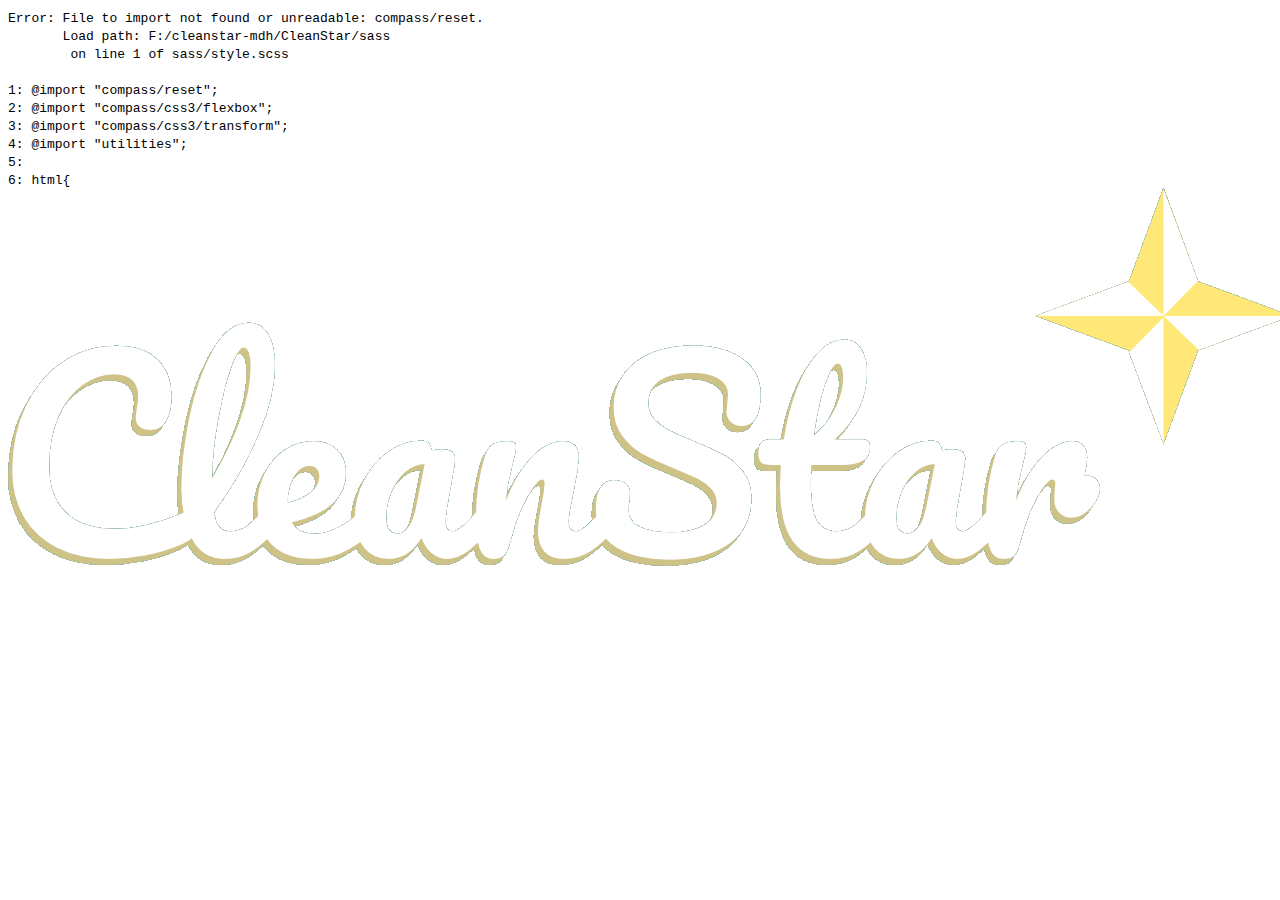
<file: index.html>
<!DOCTYPE html>
<html lang="en">
<head>
  <meta http-equiv="X-UA-Compatible" content="IE=edge,chrome=1"/>
  <meta charset="utf-8"/>
  <title translate="no">CleanStar</title>
  <meta name="viewport" content="width=device-width, initial-scale=1, viewport-fit=cover"/>
  <meta name="description" content="Coming Soon: High quality cleaning in Nashville, Tennessee"/>
  <meta name="author" content="Michael Hulet"/>
  <link rel="author" href="mailto:michael@hulet.tech"/>
  <meta http-equiv="default-style" content="global"/>
  <link rel="stylesheet" href="css/style.css" type="text/css" title="global"/>
</head>
<body>
  <img src="img/logo.png" alt="CleanStar"/>
</body>
</html>
</file>
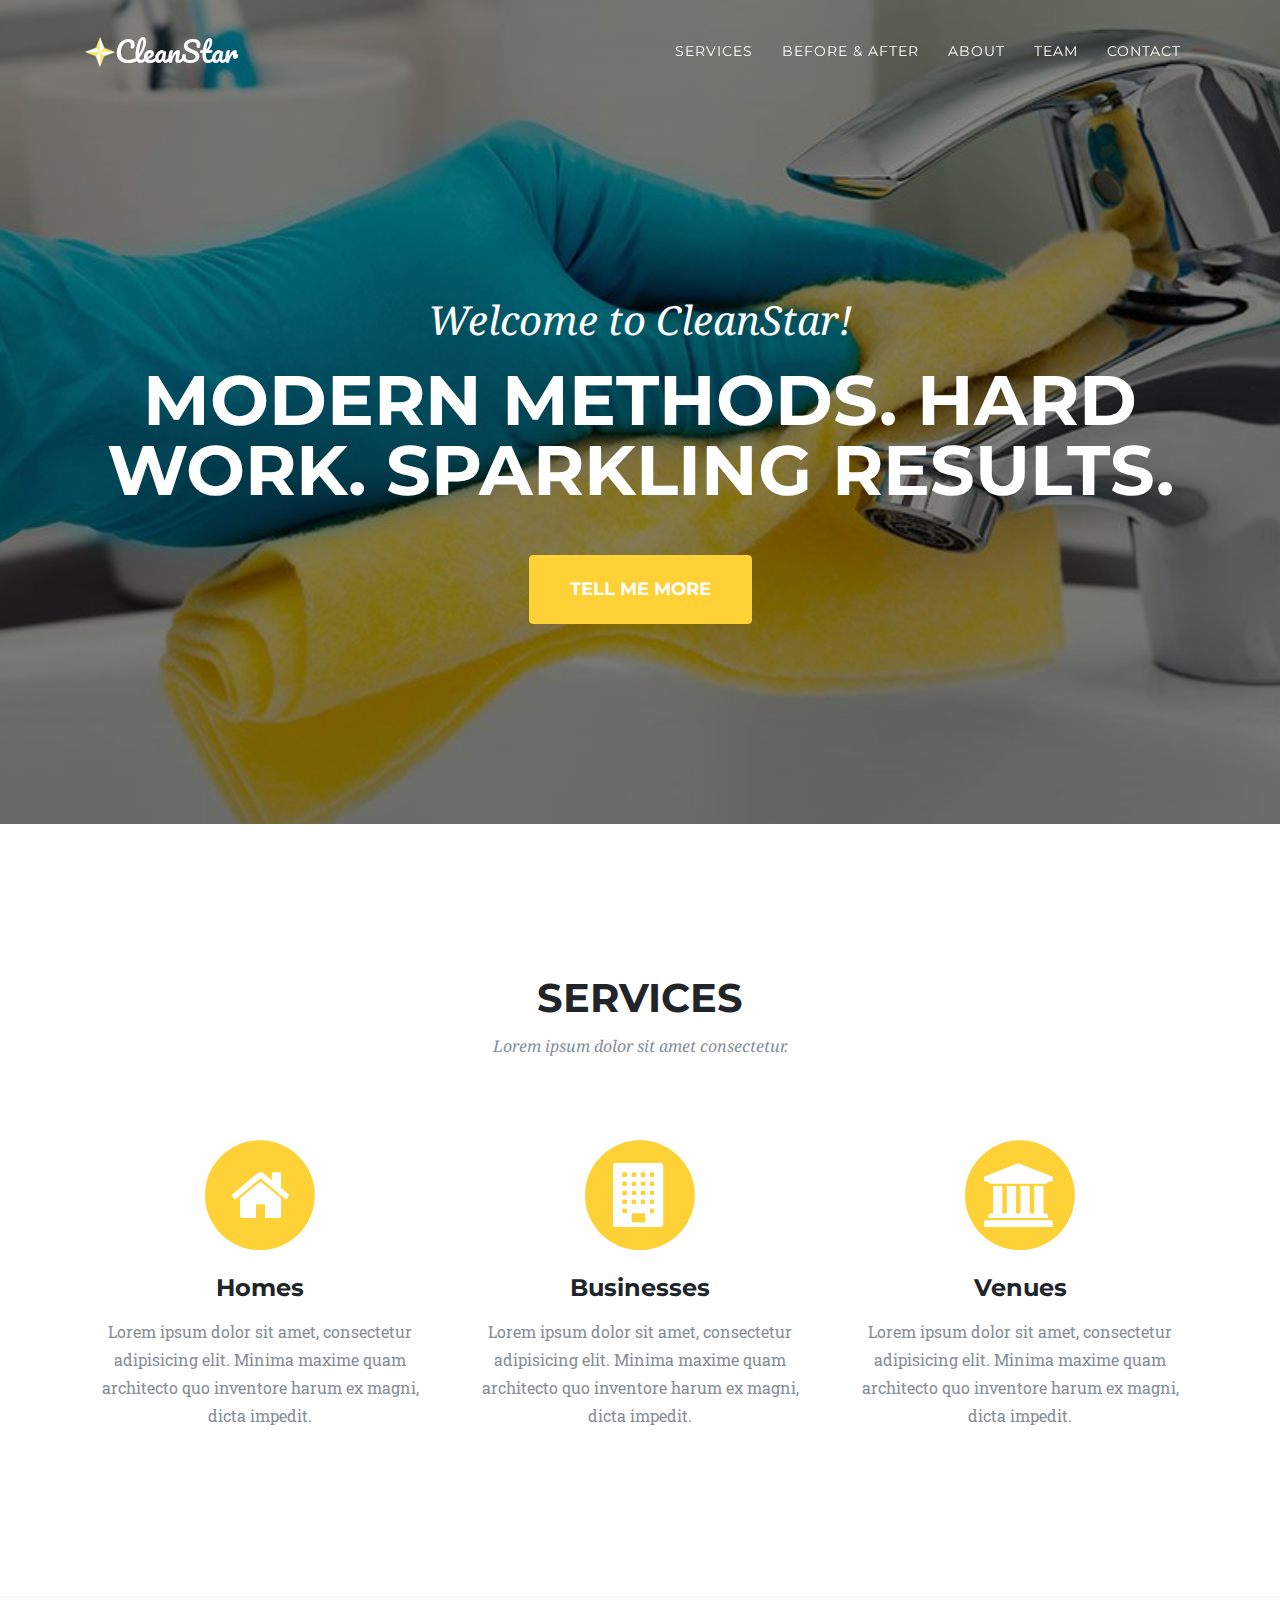
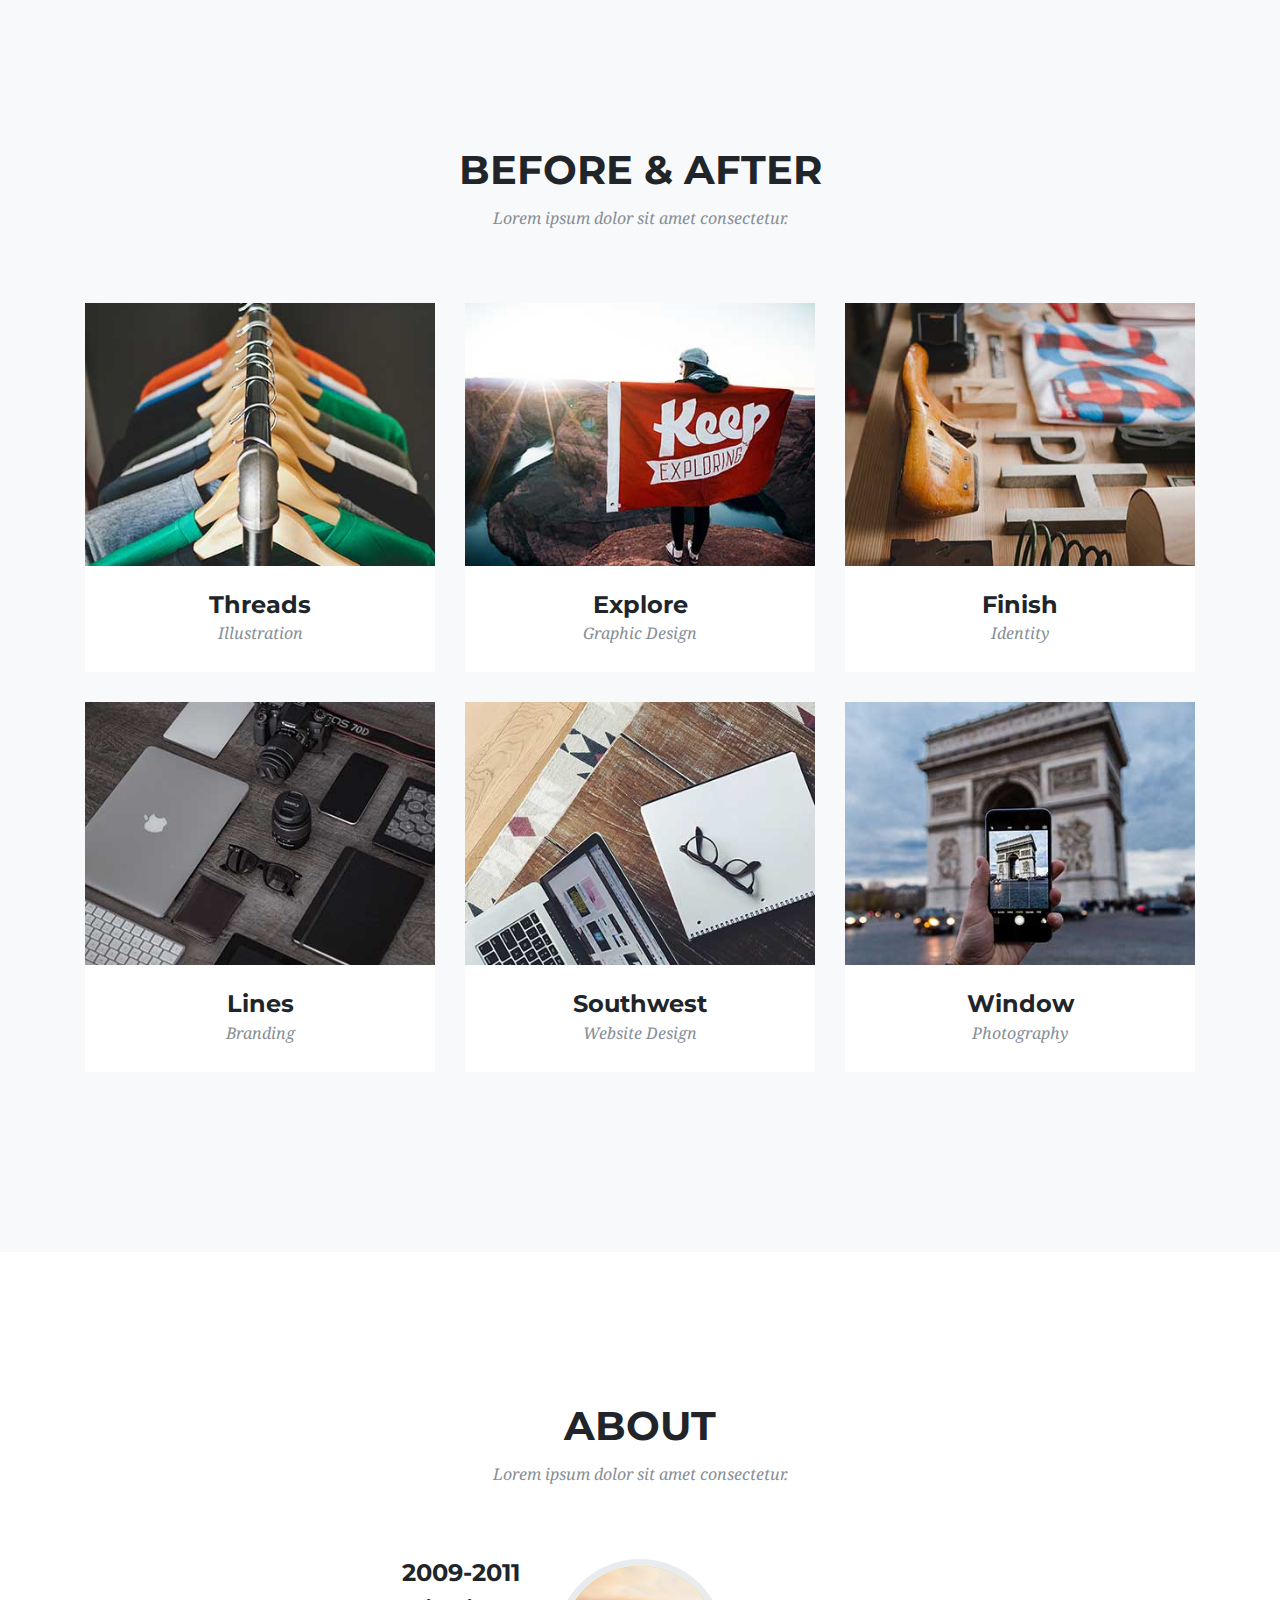
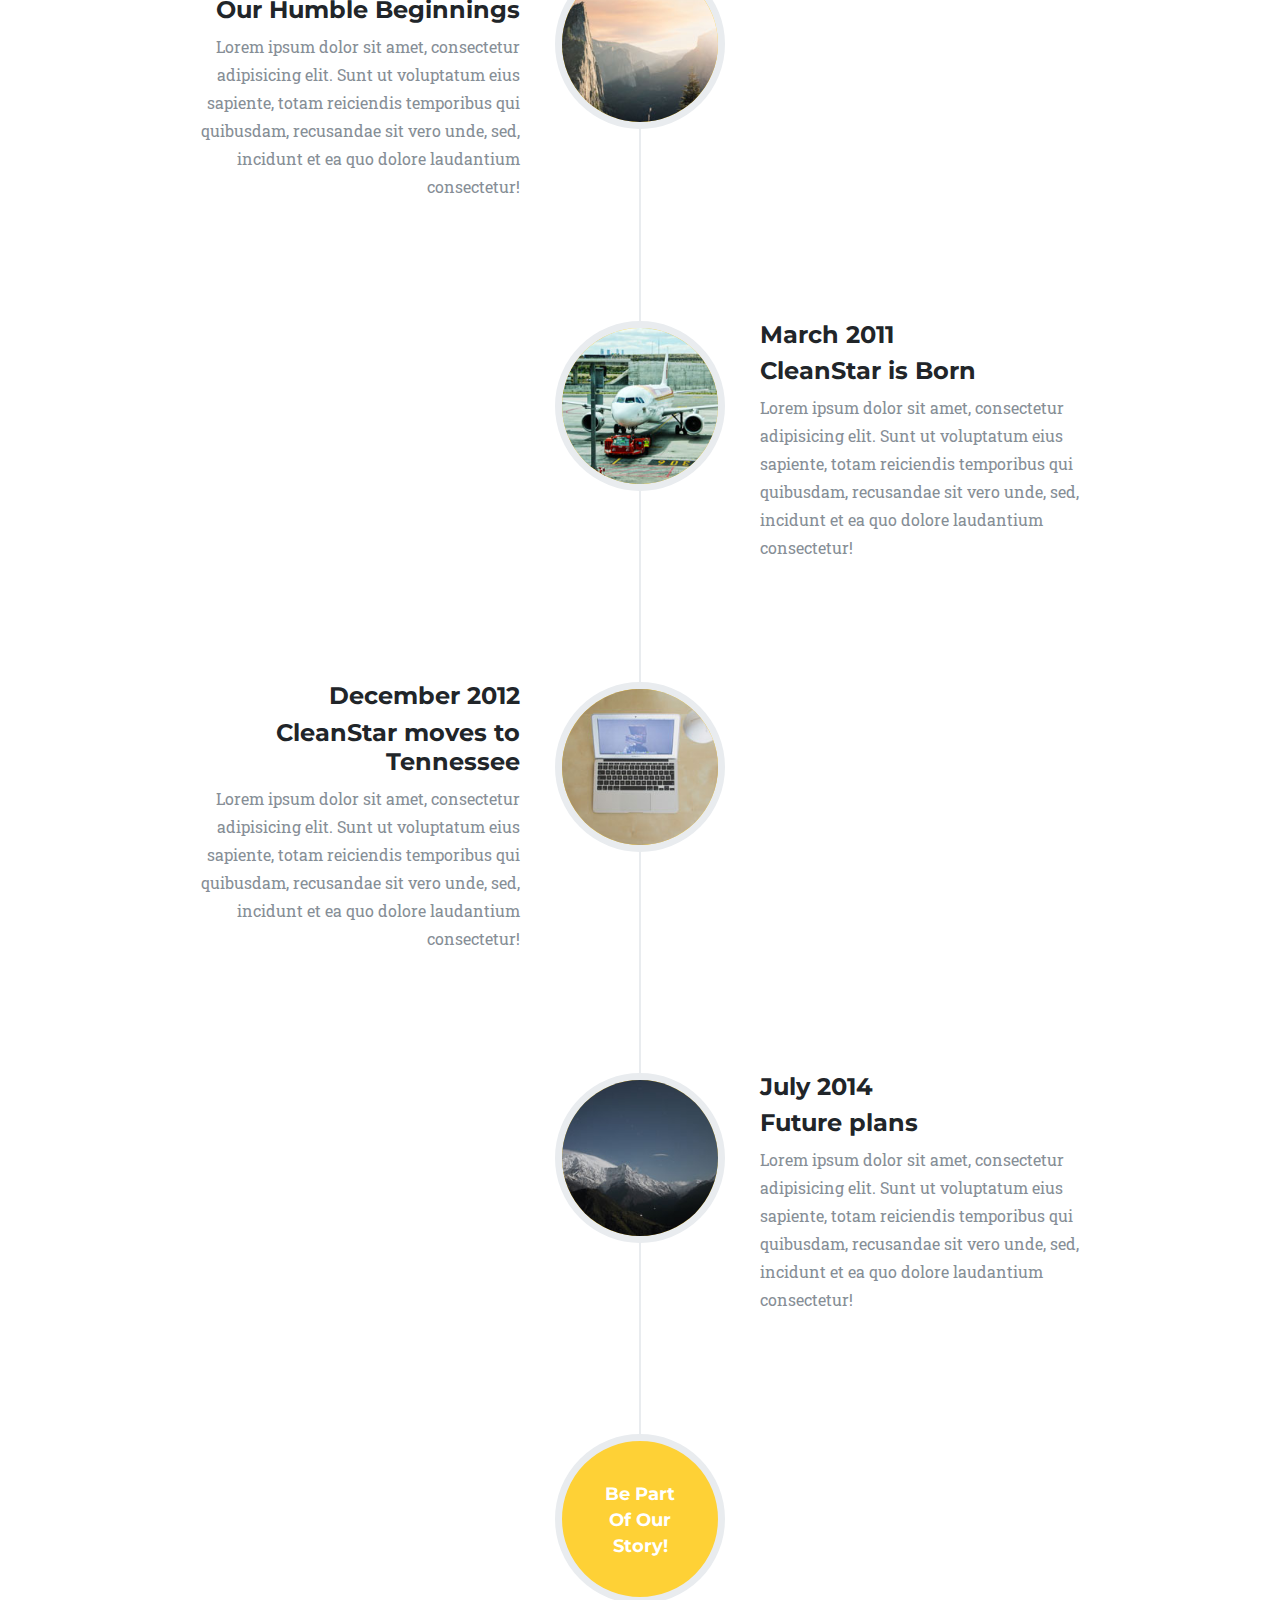
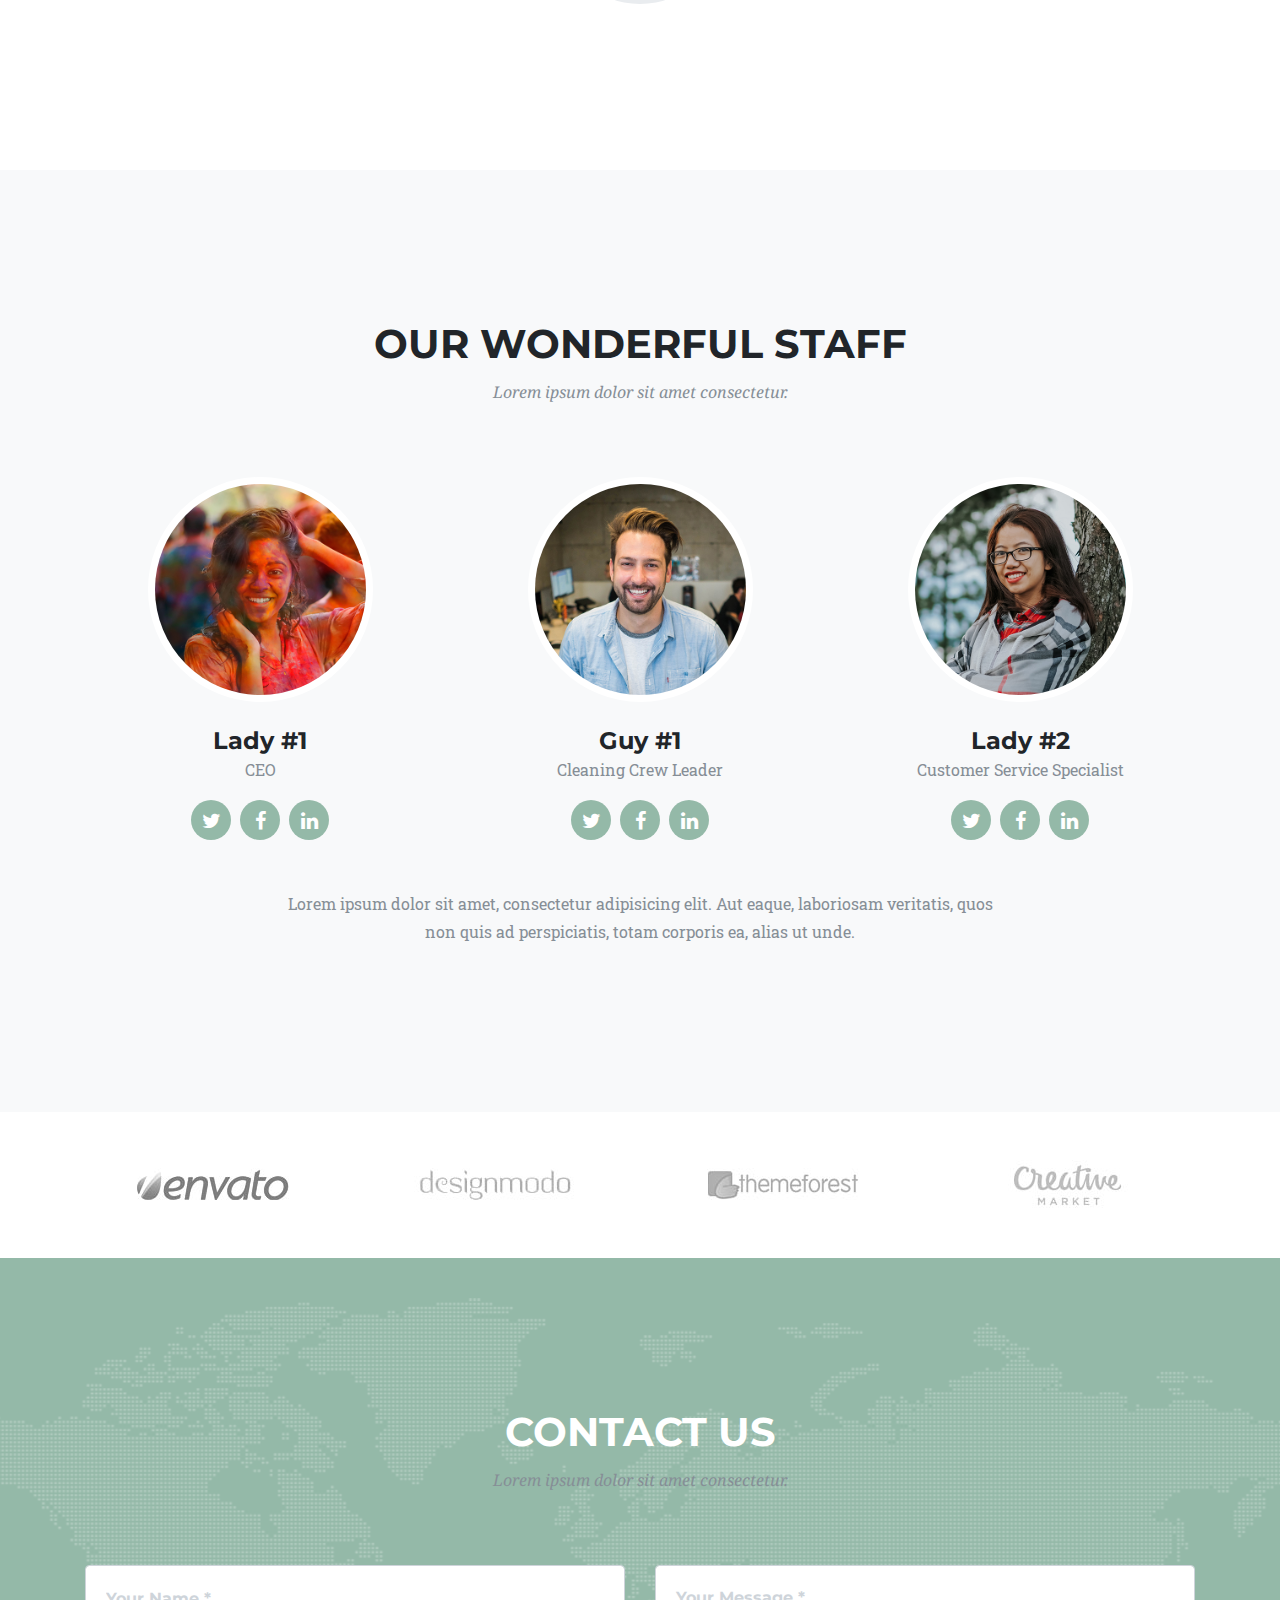
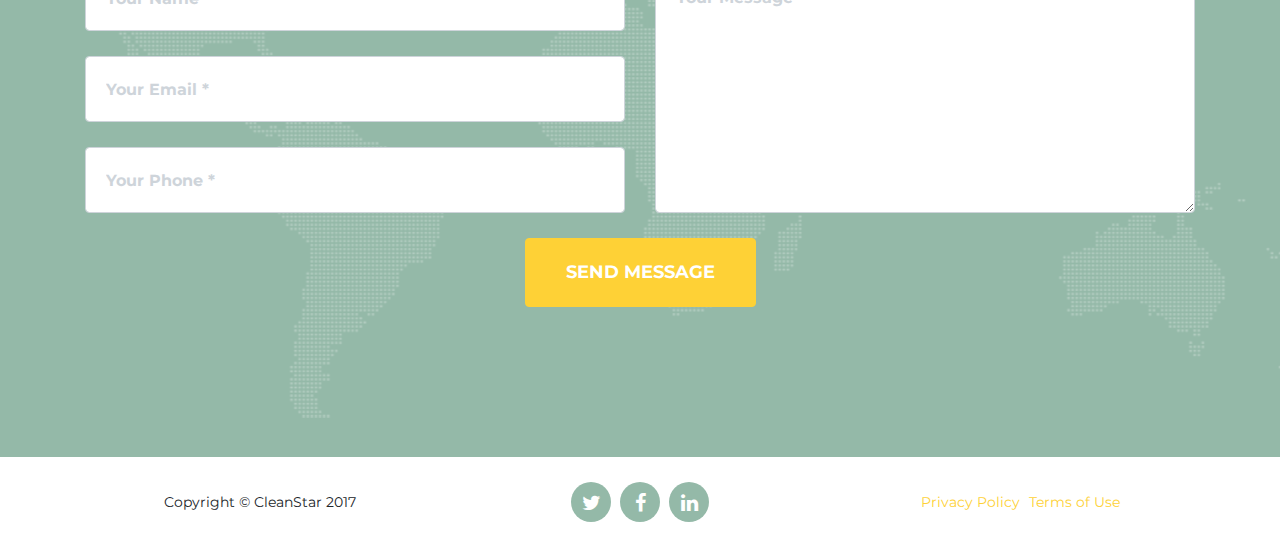
<file: index-jcn.html>
<!DOCTYPE html>
<html lang="en">
<head>
  <meta http-equiv="X-UA-Compatible" content="IE=edge,chrome=1"/>
  <meta charset="utf-8"/>
  <title translate="no">CleanStar</title>
  <meta name="viewport" content="width=device-width, initial-scale=1, viewport-fit=cover"/>
  <meta name="description" content="Coming Soon: High quality cleaning in Nashville, Tennessee"/>
  <meta name="author" content="Michael Hulet"/>
  <link rel="author" href="mailto:michael@hulet.tech"/>
  <meta http-equiv="default-style" content="global"/>

  <title>CleanStar</title>

  <!-- Bootstrap core CSS -->
  <link href="vendor/bootstrap/css/bootstrap.min.css" rel="stylesheet">

  <!-- Custom fonts -->
  <link href="vendor/font-awesome/css/font-awesome.min.css" rel="stylesheet" type="text/css">
  <link href="https://fonts.googleapis.com/css?family=Montserrat:400,700" rel="stylesheet" type="text/css">
  <link href="https://fonts.googleapis.com/css?family=Pacifico" rel="stylesheet">
  <link href='https://fonts.googleapis.com/css?family=Kaushan+Script' rel='stylesheet' type='text/css'>
  <link href='https://fonts.googleapis.com/css?family=Droid+Serif:400,700,400italic,700italic' rel='stylesheet' type='text/css'>
  <link href='https://fonts.googleapis.com/css?family=Roboto+Slab:400,100,300,700' rel='stylesheet' type='text/css'>


  <!-- Custom styles -->
  <link rel="stylesheet" href="css/jcn-style.css" type="text/css" title="global"/>
</head>

<body id="page-top">
  
      <!-- Navigation -->
      <nav class="navbar navbar-expand-lg navbar-dark fixed-top" id="mainNav">
        <div class="container">
          <img src="img/star.png" alt="">
          <a class="navbar-brand js-scroll-trigger" href="#page-top">CleanStar</a>
          <button class="navbar-toggler navbar-toggler-right" type="button" data-toggle="collapse" data-target="#navbarResponsive" aria-controls="navbarResponsive" aria-expanded="false" aria-label="Toggle navigation">
            Menu
            <i class="fa fa-bars"></i>
          </button>
          <div class="collapse navbar-collapse" id="navbarResponsive">
            <ul class="navbar-nav text-uppercase ml-auto">
              <li class="nav-item">
                <a class="nav-link js-scroll-trigger" href="#services">Services</a>
              </li>
              <li class="nav-item">
                <a class="nav-link js-scroll-trigger" href="#portfolio">Before &amp; After</a>
              </li>
              <li class="nav-item">
                <a class="nav-link js-scroll-trigger" href="#about">About</a>
              </li>
              <li class="nav-item">
                <a class="nav-link js-scroll-trigger" href="#team">Team</a>
              </li>
              <li class="nav-item">
                <a class="nav-link js-scroll-trigger" href="#contact">Contact</a>
              </li>
            </ul>
          </div>
        </div>
      </nav>
  
      <!-- Header -->
      <header class="masthead">
        <div class="container">
          <div class="intro-text">
            <div class="intro-lead-in">Welcome to CleanStar!</div>
            <div class="intro-heading text-uppercase">Modern methods. Hard work. Sparkling results.</div>
            <a class="btn btn-primary btn-xl text-uppercase js-scroll-trigger" href="#services">Tell Me More</a>
          </div>
        </div>
      </header>
  
      <!-- Services -->
      <section id="services">
        <div class="container">
          <div class="row">
            <div class="col-lg-12 text-center">
              <h2 class="section-heading text-uppercase">Services</h2>
              <h3 class="section-subheading text-muted">Lorem ipsum dolor sit amet consectetur.</h3>
            </div>
          </div>
          <div class="row text-center">
            <div class="col-md-4">
              <span class="fa-stack fa-4x">
                <i class="fa fa-circle fa-stack-2x text-primary"></i>
                <i class="fa fa-home fa-stack-1x fa-inverse"></i>
              </span>
              <h4 class="service-heading">Homes</h4>
              <p class="text-muted">Lorem ipsum dolor sit amet, consectetur adipisicing elit. Minima maxime quam architecto quo inventore harum ex magni, dicta impedit.</p>
            </div>
            <div class="col-md-4">
              <span class="fa-stack fa-4x">
                <i class="fa fa-circle fa-stack-2x text-primary"></i>
                <i class="fa fa-building fa-stack-1x fa-inverse"></i>
              </span>
              <h4 class="service-heading">Businesses</h4>
              <p class="text-muted">Lorem ipsum dolor sit amet, consectetur adipisicing elit. Minima maxime quam architecto quo inventore harum ex magni, dicta impedit.</p>
            </div>
            <div class="col-md-4">
              <span class="fa-stack fa-4x">
                <i class="fa fa-circle fa-stack-2x text-primary"></i>
                <i class="fa fa-university fa-stack-1x fa-inverse"></i>
              </span>
              <h4 class="service-heading">Venues</h4>
              <p class="text-muted">Lorem ipsum dolor sit amet, consectetur adipisicing elit. Minima maxime quam architecto quo inventore harum ex magni, dicta impedit.</p>
            </div>
          </div>
        </div>
      </section>
  
      <!-- Portfolio Grid -->
      <section class="bg-light" id="portfolio">
        <div class="container">
          <div class="row">
            <div class="col-lg-12 text-center">
              <h2 class="section-heading text-uppercase">Before &amp; After</h2>
              <h3 class="section-subheading text-muted">Lorem ipsum dolor sit amet consectetur.</h3>
            </div>
          </div>
          <div class="row">
            <div class="col-md-4 col-sm-6 portfolio-item">
              <a class="portfolio-link" data-toggle="modal" href="#portfolioModal1">
                <div class="portfolio-hover">
                  <div class="portfolio-hover-content">
                    <i class="fa fa-plus fa-3x"></i>
                  </div>
                </div>
                <img class="img-fluid" src="img/portfolio/01-thumbnail.jpg" alt="">
              </a>
              <div class="portfolio-caption">
                <h4>Threads</h4>
                <p class="text-muted">Illustration</p>
              </div>
            </div>
            <div class="col-md-4 col-sm-6 portfolio-item">
              <a class="portfolio-link" data-toggle="modal" href="#portfolioModal2">
                <div class="portfolio-hover">
                  <div class="portfolio-hover-content">
                    <i class="fa fa-plus fa-3x"></i>
                  </div>
                </div>
                <img class="img-fluid" src="img/portfolio/02-thumbnail.jpg" alt="">
              </a>
              <div class="portfolio-caption">
                <h4>Explore</h4>
                <p class="text-muted">Graphic Design</p>
              </div>
            </div>
            <div class="col-md-4 col-sm-6 portfolio-item">
              <a class="portfolio-link" data-toggle="modal" href="#portfolioModal3">
                <div class="portfolio-hover">
                  <div class="portfolio-hover-content">
                    <i class="fa fa-plus fa-3x"></i>
                  </div>
                </div>
                <img class="img-fluid" src="img/portfolio/03-thumbnail.jpg" alt="">
              </a>
              <div class="portfolio-caption">
                <h4>Finish</h4>
                <p class="text-muted">Identity</p>
              </div>
            </div>
            <div class="col-md-4 col-sm-6 portfolio-item">
              <a class="portfolio-link" data-toggle="modal" href="#portfolioModal4">
                <div class="portfolio-hover">
                  <div class="portfolio-hover-content">
                    <i class="fa fa-plus fa-3x"></i>
                  </div>
                </div>
                <img class="img-fluid" src="img/portfolio/04-thumbnail.jpg" alt="">
              </a>
              <div class="portfolio-caption">
                <h4>Lines</h4>
                <p class="text-muted">Branding</p>
              </div>
            </div>
            <div class="col-md-4 col-sm-6 portfolio-item">
              <a class="portfolio-link" data-toggle="modal" href="#portfolioModal5">
                <div class="portfolio-hover">
                  <div class="portfolio-hover-content">
                    <i class="fa fa-plus fa-3x"></i>
                  </div>
                </div>
                <img class="img-fluid" src="img/portfolio/05-thumbnail.jpg" alt="">
              </a>
              <div class="portfolio-caption">
                <h4>Southwest</h4>
                <p class="text-muted">Website Design</p>
              </div>
            </div>
            <div class="col-md-4 col-sm-6 portfolio-item">
              <a class="portfolio-link" data-toggle="modal" href="#portfolioModal6">
                <div class="portfolio-hover">
                  <div class="portfolio-hover-content">
                    <i class="fa fa-plus fa-3x"></i>
                  </div>
                </div>
                <img class="img-fluid" src="img/portfolio/06-thumbnail.jpg" alt="">
              </a>
              <div class="portfolio-caption">
                <h4>Window</h4>
                <p class="text-muted">Photography</p>
              </div>
            </div>
          </div>
        </div>
      </section>
  
      <!-- About -->
      <section id="about">
        <div class="container">
          <div class="row">
            <div class="col-lg-12 text-center">
              <h2 class="section-heading text-uppercase">About</h2>
              <h3 class="section-subheading text-muted">Lorem ipsum dolor sit amet consectetur.</h3>
            </div>
          </div>
          <div class="row">
            <div class="col-lg-12">
              <ul class="timeline">
                <li>
                  <div class="timeline-image">
                    <img class="rounded-circle img-fluid" src="img/about/1.jpg" alt="">
                  </div>
                  <div class="timeline-panel">
                    <div class="timeline-heading">
                      <h4>2009-2011</h4>
                      <h4 class="subheading">Our Humble Beginnings</h4>
                    </div>
                    <div class="timeline-body">
                      <p class="text-muted">Lorem ipsum dolor sit amet, consectetur adipisicing elit. Sunt ut voluptatum eius sapiente, totam reiciendis temporibus qui quibusdam, recusandae sit vero unde, sed, incidunt et ea quo dolore laudantium consectetur!</p>
                    </div>
                  </div>
                </li>
                <li class="timeline-inverted">
                  <div class="timeline-image">
                    <img class="rounded-circle img-fluid" src="img/about/2.jpg" alt="">
                  </div>
                  <div class="timeline-panel">
                    <div class="timeline-heading">
                      <h4>March 2011</h4>
                      <h4 class="subheading">CleanStar is Born</h4>
                    </div>
                    <div class="timeline-body">
                      <p class="text-muted">Lorem ipsum dolor sit amet, consectetur adipisicing elit. Sunt ut voluptatum eius sapiente, totam reiciendis temporibus qui quibusdam, recusandae sit vero unde, sed, incidunt et ea quo dolore laudantium consectetur!</p>
                    </div>
                  </div>
                </li>
                <li>
                  <div class="timeline-image">
                    <img class="rounded-circle img-fluid" src="img/about/3.jpg" alt="">
                  </div>
                  <div class="timeline-panel">
                    <div class="timeline-heading">
                      <h4>December 2012</h4>
                      <h4 class="subheading">CleanStar moves to Tennessee</h4>
                    </div>
                    <div class="timeline-body">
                      <p class="text-muted">Lorem ipsum dolor sit amet, consectetur adipisicing elit. Sunt ut voluptatum eius sapiente, totam reiciendis temporibus qui quibusdam, recusandae sit vero unde, sed, incidunt et ea quo dolore laudantium consectetur!</p>
                    </div>
                  </div>
                </li>
                <li class="timeline-inverted">
                  <div class="timeline-image">
                    <img class="rounded-circle img-fluid" src="img/about/4.jpg" alt="">
                  </div>
                  <div class="timeline-panel">
                    <div class="timeline-heading">
                      <h4>July 2014</h4>
                      <h4 class="subheading">Future plans</h4>
                    </div>
                    <div class="timeline-body">
                      <p class="text-muted">Lorem ipsum dolor sit amet, consectetur adipisicing elit. Sunt ut voluptatum eius sapiente, totam reiciendis temporibus qui quibusdam, recusandae sit vero unde, sed, incidunt et ea quo dolore laudantium consectetur!</p>
                    </div>
                  </div>
                </li>
                <li class="timeline-inverted">
                  <div class="timeline-image">
                    <h4>Be Part
                      <br>Of Our
                      <br>Story!</h4>
                  </div>
                </li>
              </ul>
            </div>
          </div>
        </div>
      </section>
  
      <!-- Team -->
      <section class="bg-light" id="team">
        <div class="container">
          <div class="row">
            <div class="col-lg-12 text-center">
              <h2 class="section-heading text-uppercase">Our Wonderful Staff</h2>
              <h3 class="section-subheading text-muted">Lorem ipsum dolor sit amet consectetur.</h3>
            </div>
          </div>
          <div class="row">
            <div class="col-sm-4">
              <div class="team-member">
                <img class="mx-auto rounded-circle" src="img/team/1.jpg" alt="">
                <h4>Lady #1</h4>
                <p class="text-muted">CEO</p>
                <ul class="list-inline social-buttons">
                  <li class="list-inline-item">
                    <a href="#">
                      <i class="fa fa-twitter"></i>
                    </a>
                  </li>
                  <li class="list-inline-item">
                    <a href="#">
                      <i class="fa fa-facebook"></i>
                    </a>
                  </li>
                  <li class="list-inline-item">
                    <a href="#">
                      <i class="fa fa-linkedin"></i>
                    </a>
                  </li>
                </ul>
              </div>
            </div>
            <div class="col-sm-4">
              <div class="team-member">
                <img class="mx-auto rounded-circle" src="img/team/2.jpg" alt="">
                <h4>Guy #1</h4>
                <p class="text-muted">Cleaning Crew Leader</p>
                <ul class="list-inline social-buttons">
                  <li class="list-inline-item">
                    <a href="#">
                      <i class="fa fa-twitter"></i>
                    </a>
                  </li>
                  <li class="list-inline-item">
                    <a href="#">
                      <i class="fa fa-facebook"></i>
                    </a>
                  </li>
                  <li class="list-inline-item">
                    <a href="#">
                      <i class="fa fa-linkedin"></i>
                    </a>
                  </li>
                </ul>
              </div>
            </div>
            <div class="col-sm-4">
              <div class="team-member">
                <img class="mx-auto rounded-circle" src="img/team/3.jpg" alt="">
                <h4>Lady #2</h4>
                <p class="text-muted">Customer Service Specialist</p>
                <ul class="list-inline social-buttons">
                  <li class="list-inline-item">
                    <a href="#">
                      <i class="fa fa-twitter"></i>
                    </a>
                  </li>
                  <li class="list-inline-item">
                    <a href="#">
                      <i class="fa fa-facebook"></i>
                    </a>
                  </li>
                  <li class="list-inline-item">
                    <a href="#">
                      <i class="fa fa-linkedin"></i>
                    </a>
                  </li>
                </ul>
              </div>
            </div>
          </div>
          <div class="row">
            <div class="col-lg-8 mx-auto text-center">
              <p class="large text-muted">Lorem ipsum dolor sit amet, consectetur adipisicing elit. Aut eaque, laboriosam veritatis, quos non quis ad perspiciatis, totam corporis ea, alias ut unde.</p>
            </div>
          </div>
        </div>
      </section>
  
      <!-- Clients -->
      <section class="py-5">
        <div class="container">
          <div class="row">
            <div class="col-md-3 col-sm-6">
              <a href="#">
                <img class="img-fluid d-block mx-auto" src="img/logos/envato.jpg" alt="">
              </a>
            </div>
            <div class="col-md-3 col-sm-6">
              <a href="#">
                <img class="img-fluid d-block mx-auto" src="img/logos/designmodo.jpg" alt="">
              </a>
            </div>
            <div class="col-md-3 col-sm-6">
              <a href="#">
                <img class="img-fluid d-block mx-auto" src="img/logos/themeforest.jpg" alt="">
              </a>
            </div>
            <div class="col-md-3 col-sm-6">
              <a href="#">
                <img class="img-fluid d-block mx-auto" src="img/logos/creative-market.jpg" alt="">
              </a>
            </div>
          </div>
        </div>
      </section>
  
      <!-- Contact -->
      <section id="contact">
        <div class="container">
          <div class="row">
            <div class="col-lg-12 text-center">
              <h2 class="section-heading text-uppercase">Contact Us</h2>
              <h3 class="section-subheading text-muted">Lorem ipsum dolor sit amet consectetur.</h3>
            </div>
          </div>
          <div class="row">
            <div class="col-lg-12">
              <form id="contactForm" name="sentMessage" novalidate>
                <div class="row">
                  <div class="col-md-6">
                    <div class="form-group">
                      <input class="form-control" id="name" type="text" placeholder="Your Name *" required data-validation-required-message="Please enter your name.">
                      <p class="help-block text-danger"></p>
                    </div>
                    <div class="form-group">
                      <input class="form-control" id="email" type="email" placeholder="Your Email *" required data-validation-required-message="Please enter your email address.">
                      <p class="help-block text-danger"></p>
                    </div>
                    <div class="form-group">
                      <input class="form-control" id="phone" type="tel" placeholder="Your Phone *" required data-validation-required-message="Please enter your phone number.">
                      <p class="help-block text-danger"></p>
                    </div>
                  </div>
                  <div class="col-md-6">
                    <div class="form-group">
                      <textarea class="form-control" id="message" placeholder="Your Message *" required data-validation-required-message="Please enter a message."></textarea>
                      <p class="help-block text-danger"></p>
                    </div>
                  </div>
                  <div class="clearfix"></div>
                  <div class="col-lg-12 text-center">
                    <div id="success"></div>
                    <button id="sendMessageButton" class="btn btn-primary btn-xl text-uppercase" type="submit">Send Message</button>
                  </div>
                </div>
              </form>
            </div>
          </div>
        </div>
      </section>
  
      <!-- Footer -->
      <footer>
        <div class="container">
          <div class="row">
            <div class="col-md-4">
              <span class="copyright">Copyright &copy; CleanStar 2017</span>
            </div>
            <div class="col-md-4">
              <ul class="list-inline social-buttons">
                <li class="list-inline-item">
                  <a href="#">
                    <i class="fa fa-twitter"></i>
                  </a>
                </li>
                <li class="list-inline-item">
                  <a href="#">
                    <i class="fa fa-facebook"></i>
                  </a>
                </li>
                <li class="list-inline-item">
                  <a href="#">
                    <i class="fa fa-linkedin"></i>
                  </a>
                </li>
              </ul>
            </div>
            <div class="col-md-4">
              <ul class="list-inline quicklinks">
                <li class="list-inline-item">
                  <a href="#">Privacy Policy</a>
                </li>
                <li class="list-inline-item">
                  <a href="#">Terms of Use</a>
                </li>
              </ul>
            </div>
          </div>
        </div>
      </footer>
  
      <!-- Portfolio Modals -->
  
      <!-- Modal 1 -->
      <div class="portfolio-modal modal fade" id="portfolioModal1" tabindex="-1" role="dialog" aria-hidden="true">
        <div class="modal-dialog">
          <div class="modal-content">
            <div class="close-modal" data-dismiss="modal">
              <div class="lr">
                <div class="rl"></div>
              </div>
            </div>
            <div class="container">
              <div class="row">
                <div class="col-lg-8 mx-auto">
                  <div class="modal-body">
                    <!-- Project Details Go Here -->
                    <h2 class="text-uppercase">Project Name</h2>
                    <p class="item-intro text-muted">Lorem ipsum dolor sit amet consectetur.</p>
                    <img class="img-fluid d-block mx-auto" src="img/portfolio/01-full.jpg" alt="">
                    <p>Use this area to describe your project. Lorem ipsum dolor sit amet, consectetur adipisicing elit. Est blanditiis dolorem culpa incidunt minus dignissimos deserunt repellat aperiam quasi sunt officia expedita beatae cupiditate, maiores repudiandae, nostrum, reiciendis facere nemo!</p>
                    <ul class="list-inline">
                      <li>Date: January 2017</li>
                      <li>Client: Threads</li>
                      <li>Category: Illustration</li>
                    </ul>
                    <button class="btn btn-primary" data-dismiss="modal" type="button">
                      <i class="fa fa-times"></i>
                      Close Project</button>
                  </div>
                </div>
              </div>
            </div>
          </div>
        </div>
      </div>
  
      <!-- Modal 2 -->
      <div class="portfolio-modal modal fade" id="portfolioModal2" tabindex="-1" role="dialog" aria-hidden="true">
        <div class="modal-dialog">
          <div class="modal-content">
            <div class="close-modal" data-dismiss="modal">
              <div class="lr">
                <div class="rl"></div>
              </div>
            </div>
            <div class="container">
              <div class="row">
                <div class="col-lg-8 mx-auto">
                  <div class="modal-body">
                    <!-- Project Details Go Here -->
                    <h2 class="text-uppercase">Project Name</h2>
                    <p class="item-intro text-muted">Lorem ipsum dolor sit amet consectetur.</p>
                    <img class="img-fluid d-block mx-auto" src="img/portfolio/02-full.jpg" alt="">
                    <p>Use this area to describe your project. Lorem ipsum dolor sit amet, consectetur adipisicing elit. Est blanditiis dolorem culpa incidunt minus dignissimos deserunt repellat aperiam quasi sunt officia expedita beatae cupiditate, maiores repudiandae, nostrum, reiciendis facere nemo!</p>
                    <ul class="list-inline">
                      <li>Date: January 2017</li>
                      <li>Client: Explore</li>
                      <li>Category: Graphic Design</li>
                    </ul>
                    <button class="btn btn-primary" data-dismiss="modal" type="button">
                      <i class="fa fa-times"></i>
                      Close Project</button>
                  </div>
                </div>
              </div>
            </div>
          </div>
        </div>
      </div>
  
      <!-- Modal 3 -->
      <div class="portfolio-modal modal fade" id="portfolioModal3" tabindex="-1" role="dialog" aria-hidden="true">
        <div class="modal-dialog">
          <div class="modal-content">
            <div class="close-modal" data-dismiss="modal">
              <div class="lr">
                <div class="rl"></div>
              </div>
            </div>
            <div class="container">
              <div class="row">
                <div class="col-lg-8 mx-auto">
                  <div class="modal-body">
                    <!-- Project Details Go Here -->
                    <h2 class="text-uppercase">Project Name</h2>
                    <p class="item-intro text-muted">Lorem ipsum dolor sit amet consectetur.</p>
                    <img class="img-fluid d-block mx-auto" src="img/portfolio/03-full.jpg" alt="">
                    <p>Use this area to describe your project. Lorem ipsum dolor sit amet, consectetur adipisicing elit. Est blanditiis dolorem culpa incidunt minus dignissimos deserunt repellat aperiam quasi sunt officia expedita beatae cupiditate, maiores repudiandae, nostrum, reiciendis facere nemo!</p>
                    <ul class="list-inline">
                      <li>Date: January 2017</li>
                      <li>Client: Finish</li>
                      <li>Category: Identity</li>
                    </ul>
                    <button class="btn btn-primary" data-dismiss="modal" type="button">
                      <i class="fa fa-times"></i>
                      Close Project</button>
                  </div>
                </div>
              </div>
            </div>
          </div>
        </div>
      </div>
  
      <!-- Modal 4 -->
      <div class="portfolio-modal modal fade" id="portfolioModal4" tabindex="-1" role="dialog" aria-hidden="true">
        <div class="modal-dialog">
          <div class="modal-content">
            <div class="close-modal" data-dismiss="modal">
              <div class="lr">
                <div class="rl"></div>
              </div>
            </div>
            <div class="container">
              <div class="row">
                <div class="col-lg-8 mx-auto">
                  <div class="modal-body">
                    <!-- Project Details Go Here -->
                    <h2 class="text-uppercase">Project Name</h2>
                    <p class="item-intro text-muted">Lorem ipsum dolor sit amet consectetur.</p>
                    <img class="img-fluid d-block mx-auto" src="img/portfolio/04-full.jpg" alt="">
                    <p>Use this area to describe your project. Lorem ipsum dolor sit amet, consectetur adipisicing elit. Est blanditiis dolorem culpa incidunt minus dignissimos deserunt repellat aperiam quasi sunt officia expedita beatae cupiditate, maiores repudiandae, nostrum, reiciendis facere nemo!</p>
                    <ul class="list-inline">
                      <li>Date: January 2017</li>
                      <li>Client: Lines</li>
                      <li>Category: Branding</li>
                    </ul>
                    <button class="btn btn-primary" data-dismiss="modal" type="button">
                      <i class="fa fa-times"></i>
                      Close Project</button>
                  </div>
                </div>
              </div>
            </div>
          </div>
        </div>
      </div>
  
      <!-- Modal 5 -->
      <div class="portfolio-modal modal fade" id="portfolioModal5" tabindex="-1" role="dialog" aria-hidden="true">
        <div class="modal-dialog">
          <div class="modal-content">
            <div class="close-modal" data-dismiss="modal">
              <div class="lr">
                <div class="rl"></div>
              </div>
            </div>
            <div class="container">
              <div class="row">
                <div class="col-lg-8 mx-auto">
                  <div class="modal-body">
                    <!-- Project Details Go Here -->
                    <h2 class="text-uppercase">Project Name</h2>
                    <p class="item-intro text-muted">Lorem ipsum dolor sit amet consectetur.</p>
                    <img class="img-fluid d-block mx-auto" src="img/portfolio/05-full.jpg" alt="">
                    <p>Use this area to describe your project. Lorem ipsum dolor sit amet, consectetur adipisicing elit. Est blanditiis dolorem culpa incidunt minus dignissimos deserunt repellat aperiam quasi sunt officia expedita beatae cupiditate, maiores repudiandae, nostrum, reiciendis facere nemo!</p>
                    <ul class="list-inline">
                      <li>Date: January 2017</li>
                      <li>Client: Southwest</li>
                      <li>Category: Website Design</li>
                    </ul>
                    <button class="btn btn-primary" data-dismiss="modal" type="button">
                      <i class="fa fa-times"></i>
                      Close Project</button>
                  </div>
                </div>
              </div>
            </div>
          </div>
        </div>
      </div>
  
      <!-- Modal 6 -->
      <div class="portfolio-modal modal fade" id="portfolioModal6" tabindex="-1" role="dialog" aria-hidden="true">
        <div class="modal-dialog">
          <div class="modal-content">
            <div class="close-modal" data-dismiss="modal">
              <div class="lr">
                <div class="rl"></div>
              </div>
            </div>
            <div class="container">
              <div class="row">
                <div class="col-lg-8 mx-auto">
                  <div class="modal-body">
                    <!-- Project Details Go Here -->
                    <h2 class="text-uppercase">Project Name</h2>
                    <p class="item-intro text-muted">Lorem ipsum dolor sit amet consectetur.</p>
                    <img class="img-fluid d-block mx-auto" src="img/portfolio/06-full.jpg" alt="">
                    <p>Use this area to describe your project. Lorem ipsum dolor sit amet, consectetur adipisicing elit. Est blanditiis dolorem culpa incidunt minus dignissimos deserunt repellat aperiam quasi sunt officia expedita beatae cupiditate, maiores repudiandae, nostrum, reiciendis facere nemo!</p>
                    <ul class="list-inline">
                      <li>Date: January 2017</li>
                      <li>Client: Window</li>
                      <li>Category: Photography</li>
                    </ul>
                    <button class="btn btn-primary" data-dismiss="modal" type="button">
                      <i class="fa fa-times"></i>
                      Close Project</button>
                  </div>
                </div>
              </div>
            </div>
          </div>
        </div>
      </div>
  
      <!-- Bootstrap core JavaScript -->
      <script src="vendor/jquery/jquery.min.js"></script>
      <script src="vendor/bootstrap/js/bootstrap.bundle.min.js"></script>
  
      <!-- Plugin JavaScript -->
      <script src="vendor/jquery-easing/jquery.easing.min.js"></script>
  
      <!-- Contact form JavaScript -->
      <script src="js/jqBootstrapValidation.js"></script>
      <script src="js/contact_me.js"></script>
  
      <!-- Custom scripts   -->
      <script src="js/agency.min.js"></script>
  
    </body>
  
  </html>
</file>
<file: css/jcn-style.css>
body{overflow-x:hidden;font-family:'Roboto Slab', 'Helvetica Neue', Helvetica, Arial, sans-serif}p{line-height:1.75}a{color:#fed136}a:hover{color:#fec503}.text-primary{color:#fed136 !important}h1,h2,h3,h4,h5,h6{font-weight:700;font-family:'Montserrat', 'Helvetica Neue', Helvetica, Arial, sans-serif}section{padding:100px 0}section h2.section-heading{font-size:40px;margin-top:0;margin-bottom:15px}section h3.section-subheading{font-size:16px;font-weight:400;font-style:italic;margin-bottom:75px;text-transform:none;font-family:'Droid Serif', 'Helvetica Neue', Helvetica, Arial, sans-serif}@media (min-width: 768px){section{padding:150px 0}}.btn{font-family:'Montserrat', 'Helvetica Neue', Helvetica, Arial, sans-serif;font-weight:700}.btn-xl{font-size:18px;padding:20px 40px}.btn-primary{background-color:#fed136;border-color:#fed136}.btn-primary:active,.btn-primary:focus,.btn-primary:hover{background-color:#fec810 !important;border-color:#fec810 !important;color:white}.btn-primary:active,.btn-primary:focus{box-shadow:0 0 0 0.2rem rgba(254,209,55,0.5) !important}::-moz-selection{background:#fed136;text-shadow:none}::selection{background:#fed136;text-shadow:none}img::selection{background:transparent}img::-moz-selection{background:transparent}body{-webkit-tap-highlight-color:#fed136}#mainNav{background-color:#94b9a8}#mainNav img{height:30px}#mainNav .navbar-toggler{font-size:12px;right:0;padding:13px;text-transform:uppercase;color:white;border:0;background-color:#fed136;font-family:'Montserrat', 'Helvetica Neue', Helvetica, Arial, sans-serif}#mainNav .navbar-brand{color:#fff;font-family:'Pacifico', 'Helvetica Neue', Helvetica, Arial, cursive}#mainNav .navbar-brand.active,#mainNav .navbar-brand:active,#mainNav .navbar-brand:focus,#mainNav .navbar-brand:hover{color:#fec503}#mainNav .navbar-nav .nav-item .nav-link{font-size:90%;font-weight:400;padding:0.75em 0;letter-spacing:1px;color:white;font-family:'Montserrat', 'Helvetica Neue', Helvetica, Arial, sans-serif}#mainNav .navbar-nav .nav-item .nav-link.active,#mainNav .navbar-nav .nav-item .nav-link:hover{color:#fed136}@media (min-width: 992px){#mainNav{padding-top:25px;padding-bottom:25px;-webkit-transition:padding-top 0.3s, padding-bottom 0.3s;-moz-transition:padding-top 0.3s, padding-bottom 0.3s;transition:padding-top 0.3s, padding-bottom 0.3s;border:none;background-color:transparent}#mainNav .navbar-brand{font-size:1.75em;-webkit-transition:all 0.3s;-moz-transition:all 0.3s;transition:all 0.3s}#mainNav .navbar-nav .nav-item .nav-link{padding:1.1em 1em !important}#mainNav.navbar-shrink{padding-top:0;padding-bottom:0;background-color:#94b9a8}#mainNav.navbar-shrink .navbar-brand{font-size:1.25em;padding:12px 0}}header.masthead{text-align:center;color:white;background-image:url("../img/header-bg.jpg");background-repeat:no-repeat;background-attachment:scroll;background-position:center center;-webkit-background-size:cover;-moz-background-size:cover;-o-background-size:cover;background-size:cover}header.masthead .intro-text{padding-top:150px;padding-bottom:100px}header.masthead .intro-text .intro-lead-in{font-size:22px;font-style:italic;line-height:22px;margin-bottom:25px;font-family:'Droid Serif', 'Helvetica Neue', Helvetica, Arial, sans-serif}header.masthead .intro-text .intro-heading{font-size:50px;font-weight:700;line-height:50px;margin-bottom:25px;font-family:'Montserrat', 'Helvetica Neue', Helvetica, Arial, sans-serif}@media (min-width: 768px){header.masthead .intro-text{padding-top:300px;padding-bottom:200px}header.masthead .intro-text .intro-lead-in{font-size:40px;font-style:italic;line-height:40px;margin-bottom:25px;font-family:'Droid Serif', 'Helvetica Neue', Helvetica, Arial, sans-serif}header.masthead .intro-text .intro-heading{font-size:70px;font-weight:700;line-height:70px;margin-bottom:50px;font-family:'Montserrat', 'Helvetica Neue', Helvetica, Arial, sans-serif}}.service-heading{margin:15px 0;text-transform:none}#portfolio .portfolio-item{right:0;margin:0 0 15px}#portfolio .portfolio-item .portfolio-link{position:relative;display:block;max-width:400px;margin:0 auto;cursor:pointer}#portfolio .portfolio-item .portfolio-link .portfolio-hover{position:absolute;width:100%;height:100%;-webkit-transition:all ease 0.5s;-moz-transition:all ease 0.5s;transition:all ease 0.5s;opacity:0;background:rgba(254,209,54,0.9)}#portfolio .portfolio-item .portfolio-link .portfolio-hover:hover{opacity:1}#portfolio .portfolio-item .portfolio-link .portfolio-hover .portfolio-hover-content{font-size:20px;position:absolute;top:50%;width:100%;height:20px;margin-top:-12px;text-align:center;color:white}#portfolio .portfolio-item .portfolio-link .portfolio-hover .portfolio-hover-content i{margin-top:-12px}#portfolio .portfolio-item .portfolio-link .portfolio-hover .portfolio-hover-content h3,#portfolio .portfolio-item .portfolio-link .portfolio-hover .portfolio-hover-content h4{margin:0}#portfolio .portfolio-item .portfolio-caption{max-width:400px;margin:0 auto;padding:25px;text-align:center;background-color:#fff}#portfolio .portfolio-item .portfolio-caption h4{margin:0;text-transform:none}#portfolio .portfolio-item .portfolio-caption p{font-size:16px;font-style:italic;margin:0;font-family:'Droid Serif', 'Helvetica Neue', Helvetica, Arial, sans-serif}#portfolio *{z-index:2}@media (min-width: 767px){#portfolio .portfolio-item{margin:0 0 30px}}.portfolio-modal{padding-right:0px !important}.portfolio-modal .modal-dialog{margin:1rem;max-width:100vw}.portfolio-modal .modal-content{padding:100px 0;text-align:center}.portfolio-modal .modal-content h2{font-size:3em;margin-bottom:15px}.portfolio-modal .modal-content p{margin-bottom:30px}.portfolio-modal .modal-content p.item-intro{font-size:16px;font-style:italic;margin:20px 0 30px;font-family:'Droid Serif', 'Helvetica Neue', Helvetica, Arial, sans-serif}.portfolio-modal .modal-content ul.list-inline{margin-top:0;margin-bottom:30px}.portfolio-modal .modal-content img{margin-bottom:30px}.portfolio-modal .modal-content button{cursor:pointer}.portfolio-modal .close-modal{position:absolute;top:25px;right:25px;width:75px;height:75px;cursor:pointer;background-color:transparent}.portfolio-modal .close-modal:hover{opacity:0.3}.portfolio-modal .close-modal .lr{z-index:1051;width:1px;height:75px;margin-left:35px;-webkit-transform:rotate(45deg);-ms-transform:rotate(45deg);transform:rotate(45deg);background-color:#94b9a8}.portfolio-modal .close-modal .lr .rl{z-index:1052;width:1px;height:75px;-webkit-transform:rotate(90deg);-ms-transform:rotate(90deg);transform:rotate(90deg);background-color:#94b9a8}.timeline{position:relative;padding:0;list-style:none}.timeline:before{position:absolute;top:0;bottom:0;left:40px;width:2px;margin-left:-1.5px;content:'';background-color:#e9ecef}.timeline>li{position:relative;min-height:50px;margin-bottom:50px}.timeline>li:after,.timeline>li:before{display:table;content:' '}.timeline>li:after{clear:both}.timeline>li .timeline-panel{position:relative;float:right;width:100%;padding:0 20px 0 100px;text-align:left}.timeline>li .timeline-panel:before{right:auto;left:-15px;border-right-width:15px;border-left-width:0}.timeline>li .timeline-panel:after{right:auto;left:-14px;border-right-width:14px;border-left-width:0}.timeline>li .timeline-image{position:absolute;z-index:100;left:0;width:80px;height:80px;margin-left:0;text-align:center;color:white;border:7px solid #e9ecef;border-radius:100%;background-color:#fed136}.timeline>li .timeline-image h4{font-size:10px;line-height:14px;margin-top:12px}.timeline>li.timeline-inverted>.timeline-panel{float:right;padding:0 20px 0 100px;text-align:left}.timeline>li.timeline-inverted>.timeline-panel:before{right:auto;left:-15px;border-right-width:15px;border-left-width:0}.timeline>li.timeline-inverted>.timeline-panel:after{right:auto;left:-14px;border-right-width:14px;border-left-width:0}.timeline>li:last-child{margin-bottom:0}.timeline .timeline-heading h4{margin-top:0;color:inherit}.timeline .timeline-heading h4.subheading{text-transform:none}.timeline .timeline-body>ul,.timeline .timeline-body>p{margin-bottom:0}@media (min-width: 768px){.timeline:before{left:50%}.timeline>li{min-height:100px;margin-bottom:100px}.timeline>li .timeline-panel{float:left;width:41%;padding:0 20px 20px 30px;text-align:right}.timeline>li .timeline-image{left:50%;width:100px;height:100px;margin-left:-50px}.timeline>li .timeline-image h4{font-size:13px;line-height:18px;margin-top:16px}.timeline>li.timeline-inverted>.timeline-panel{float:right;padding:0 30px 20px 20px;text-align:left}}@media (min-width: 992px){.timeline>li{min-height:150px}.timeline>li .timeline-panel{padding:0 20px 20px}.timeline>li .timeline-image{width:150px;height:150px;margin-left:-75px}.timeline>li .timeline-image h4{font-size:18px;line-height:26px;margin-top:30px}.timeline>li.timeline-inverted>.timeline-panel{padding:0 20px 20px}}@media (min-width: 1200px){.timeline>li{min-height:170px}.timeline>li .timeline-panel{padding:0 20px 20px 100px}.timeline>li .timeline-image{width:170px;height:170px;margin-left:-85px}.timeline>li .timeline-image h4{margin-top:40px}.timeline>li.timeline-inverted>.timeline-panel{padding:0 100px 20px 20px}}.team-member{margin-bottom:50px;text-align:center}.team-member img{width:225px;height:225px;border:7px solid #fff}.team-member h4{margin-top:25px;margin-bottom:0;text-transform:none}.team-member p{margin-top:0}section#contact{background-color:#94b9a8;background-image:url("../img/map-image.png");background-repeat:no-repeat;background-position:center}section#contact .section-heading{color:#fff}section#contact .form-group{margin-bottom:25px}section#contact .form-group input,section#contact .form-group textarea{padding:20px}section#contact .form-group input.form-control{height:auto}section#contact .form-group textarea.form-control{height:248px}section#contact .form-control:focus{border-color:#fed136;box-shadow:none}section#contact ::-webkit-input-placeholder{font-weight:700;color:#ced4da;font-family:'Montserrat', 'Helvetica Neue', Helvetica, Arial, sans-serif}section#contact :-moz-placeholder{font-weight:700;color:#ced4da;font-family:'Montserrat', 'Helvetica Neue', Helvetica, Arial, sans-serif}section#contact ::-moz-placeholder{font-weight:700;color:#ced4da;font-family:'Montserrat', 'Helvetica Neue', Helvetica, Arial, sans-serif}section#contact :-ms-input-placeholder{font-weight:700;color:#ced4da;font-family:'Montserrat', 'Helvetica Neue', Helvetica, Arial, sans-serif}footer{padding:25px 0;text-align:center}footer span.copyright{font-size:90%;line-height:40px;text-transform:none;font-family:'Montserrat', 'Helvetica Neue', Helvetica, Arial, sans-serif}footer ul.quicklinks{font-size:90%;line-height:40px;margin-bottom:0;text-transform:none;font-family:'Montserrat', 'Helvetica Neue', Helvetica, Arial, sans-serif}ul.social-buttons{margin-bottom:0}ul.social-buttons li a{font-size:20px;line-height:40px;display:block;width:40px;height:40px;-webkit-transition:all 0.3s;-moz-transition:all 0.3s;transition:all 0.3s;color:white;border-radius:100%;outline:none;background-color:#94b9a8}ul.social-buttons li a:active,ul.social-buttons li a:focus,ul.social-buttons li a:hover{background-color:#fed136}
</file>
<file: css/style.css>
/*
Error: File to import not found or unreadable: compass/reset.
       Load path: F:/cleanstar-mdh/CleanStar/sass
        on line 1 of sass/style.scss

1: @import "compass/reset";
2: @import "compass/css3/flexbox";
3: @import "compass/css3/transform";
4: @import "utilities";
5: 
6: html{

Backtrace:
sass/style.scss:1
F:/Ruby24-x64/lib/ruby/gems/2.4.0/gems/sass-3.5.4/lib/sass/tree/import_node.rb:67:in `rescue in import'
F:/Ruby24-x64/lib/ruby/gems/2.4.0/gems/sass-3.5.4/lib/sass/tree/import_node.rb:44:in `import'
F:/Ruby24-x64/lib/ruby/gems/2.4.0/gems/sass-3.5.4/lib/sass/tree/import_node.rb:28:in `imported_file'
F:/Ruby24-x64/lib/ruby/gems/2.4.0/gems/sass-3.5.4/lib/sass/tree/import_node.rb:37:in `css_import?'
F:/Ruby24-x64/lib/ruby/gems/2.4.0/gems/sass-3.5.4/lib/sass/tree/visitors/perform.rb:314:in `visit_import'
F:/Ruby24-x64/lib/ruby/gems/2.4.0/gems/sass-3.5.4/lib/sass/tree/visitors/base.rb:36:in `visit'
F:/Ruby24-x64/lib/ruby/gems/2.4.0/gems/sass-3.5.4/lib/sass/tree/visitors/perform.rb:162:in `block in visit'
F:/Ruby24-x64/lib/ruby/gems/2.4.0/gems/sass-3.5.4/lib/sass/stack.rb:79:in `block in with_base'
F:/Ruby24-x64/lib/ruby/gems/2.4.0/gems/sass-3.5.4/lib/sass/stack.rb:135:in `with_frame'
F:/Ruby24-x64/lib/ruby/gems/2.4.0/gems/sass-3.5.4/lib/sass/stack.rb:79:in `with_base'
F:/Ruby24-x64/lib/ruby/gems/2.4.0/gems/sass-3.5.4/lib/sass/tree/visitors/perform.rb:162:in `visit'
F:/Ruby24-x64/lib/ruby/gems/2.4.0/gems/sass-3.5.4/lib/sass/tree/visitors/base.rb:52:in `block in visit_children'
F:/Ruby24-x64/lib/ruby/gems/2.4.0/gems/sass-3.5.4/lib/sass/tree/visitors/base.rb:52:in `map'
F:/Ruby24-x64/lib/ruby/gems/2.4.0/gems/sass-3.5.4/lib/sass/tree/visitors/base.rb:52:in `visit_children'
F:/Ruby24-x64/lib/ruby/gems/2.4.0/gems/sass-3.5.4/lib/sass/tree/visitors/perform.rb:171:in `block in visit_children'
F:/Ruby24-x64/lib/ruby/gems/2.4.0/gems/sass-3.5.4/lib/sass/tree/visitors/perform.rb:183:in `with_environment'
F:/Ruby24-x64/lib/ruby/gems/2.4.0/gems/sass-3.5.4/lib/sass/tree/visitors/perform.rb:170:in `visit_children'
F:/Ruby24-x64/lib/ruby/gems/2.4.0/gems/sass-3.5.4/lib/sass/tree/visitors/base.rb:36:in `block in visit'
F:/Ruby24-x64/lib/ruby/gems/2.4.0/gems/sass-3.5.4/lib/sass/tree/visitors/perform.rb:190:in `visit_root'
F:/Ruby24-x64/lib/ruby/gems/2.4.0/gems/sass-3.5.4/lib/sass/tree/visitors/base.rb:36:in `visit'
F:/Ruby24-x64/lib/ruby/gems/2.4.0/gems/sass-3.5.4/lib/sass/tree/visitors/perform.rb:161:in `visit'
F:/Ruby24-x64/lib/ruby/gems/2.4.0/gems/sass-3.5.4/lib/sass/tree/visitors/perform.rb:10:in `visit'
F:/Ruby24-x64/lib/ruby/gems/2.4.0/gems/sass-3.5.4/lib/sass/tree/root_node.rb:36:in `css_tree'
F:/Ruby24-x64/lib/ruby/gems/2.4.0/gems/sass-3.5.4/lib/sass/tree/root_node.rb:29:in `render_with_sourcemap'
F:/Ruby24-x64/lib/ruby/gems/2.4.0/gems/sass-3.5.4/lib/sass/engine.rb:389:in `_render_with_sourcemap'
F:/Ruby24-x64/lib/ruby/gems/2.4.0/gems/sass-3.5.4/lib/sass/engine.rb:307:in `render_with_sourcemap'
F:/Ruby24-x64/lib/ruby/gems/2.4.0/gems/sass-3.5.4/lib/sass/plugin/compiler.rb:462:in `update_stylesheet'
F:/Ruby24-x64/lib/ruby/gems/2.4.0/gems/sass-3.5.4/lib/sass/plugin/compiler.rb:215:in `block in update_stylesheets'
F:/Ruby24-x64/lib/ruby/gems/2.4.0/gems/sass-3.5.4/lib/sass/plugin/compiler.rb:209:in `each'
F:/Ruby24-x64/lib/ruby/gems/2.4.0/gems/sass-3.5.4/lib/sass/plugin/compiler.rb:209:in `update_stylesheets'
F:/Ruby24-x64/lib/ruby/gems/2.4.0/gems/sass-3.5.4/lib/sass/plugin/compiler.rb:443:in `on_file_changed'
F:/Ruby24-x64/lib/ruby/gems/2.4.0/gems/sass-3.5.4/lib/sass/plugin/compiler.rb:320:in `block in watch'
F:/Ruby24-x64/lib/ruby/gems/2.4.0/gems/sass-listen-4.0.0/lib/sass-listen/event/config.rb:23:in `call'
F:/Ruby24-x64/lib/ruby/gems/2.4.0/gems/sass-listen-4.0.0/lib/sass-listen/event/processor.rb:115:in `_process_changes'
F:/Ruby24-x64/lib/ruby/gems/2.4.0/gems/sass-listen-4.0.0/lib/sass-listen/event/processor.rb:19:in `block in loop_for'
F:/Ruby24-x64/lib/ruby/gems/2.4.0/gems/sass-listen-4.0.0/lib/sass-listen/event/processor.rb:15:in `loop'
F:/Ruby24-x64/lib/ruby/gems/2.4.0/gems/sass-listen-4.0.0/lib/sass-listen/event/processor.rb:15:in `loop_for'
F:/Ruby24-x64/lib/ruby/gems/2.4.0/gems/sass-listen-4.0.0/lib/sass-listen/event/loop.rb:84:in `_wait_for_changes'
F:/Ruby24-x64/lib/ruby/gems/2.4.0/gems/sass-listen-4.0.0/lib/sass-listen/event/loop.rb:42:in `block in setup'
F:/Ruby24-x64/lib/ruby/gems/2.4.0/gems/sass-listen-4.0.0/lib/sass-listen/internals/thread_pool.rb:6:in `block in add'
*/
body:before {
  white-space: pre;
  font-family: monospace;
  content: "Error: File to import not found or unreadable: compass/reset.\A        Load path: F:/cleanstar-mdh/CleanStar/sass\A         on line 1 of sass/style.scss\A \A 1: @import \"compass/reset\";\A 2: @import \"compass/css3/flexbox\";\A 3: @import \"compass/css3/transform\";\A 4: @import \"utilities\";\A 5: \A 6: html{"; }
</file>
